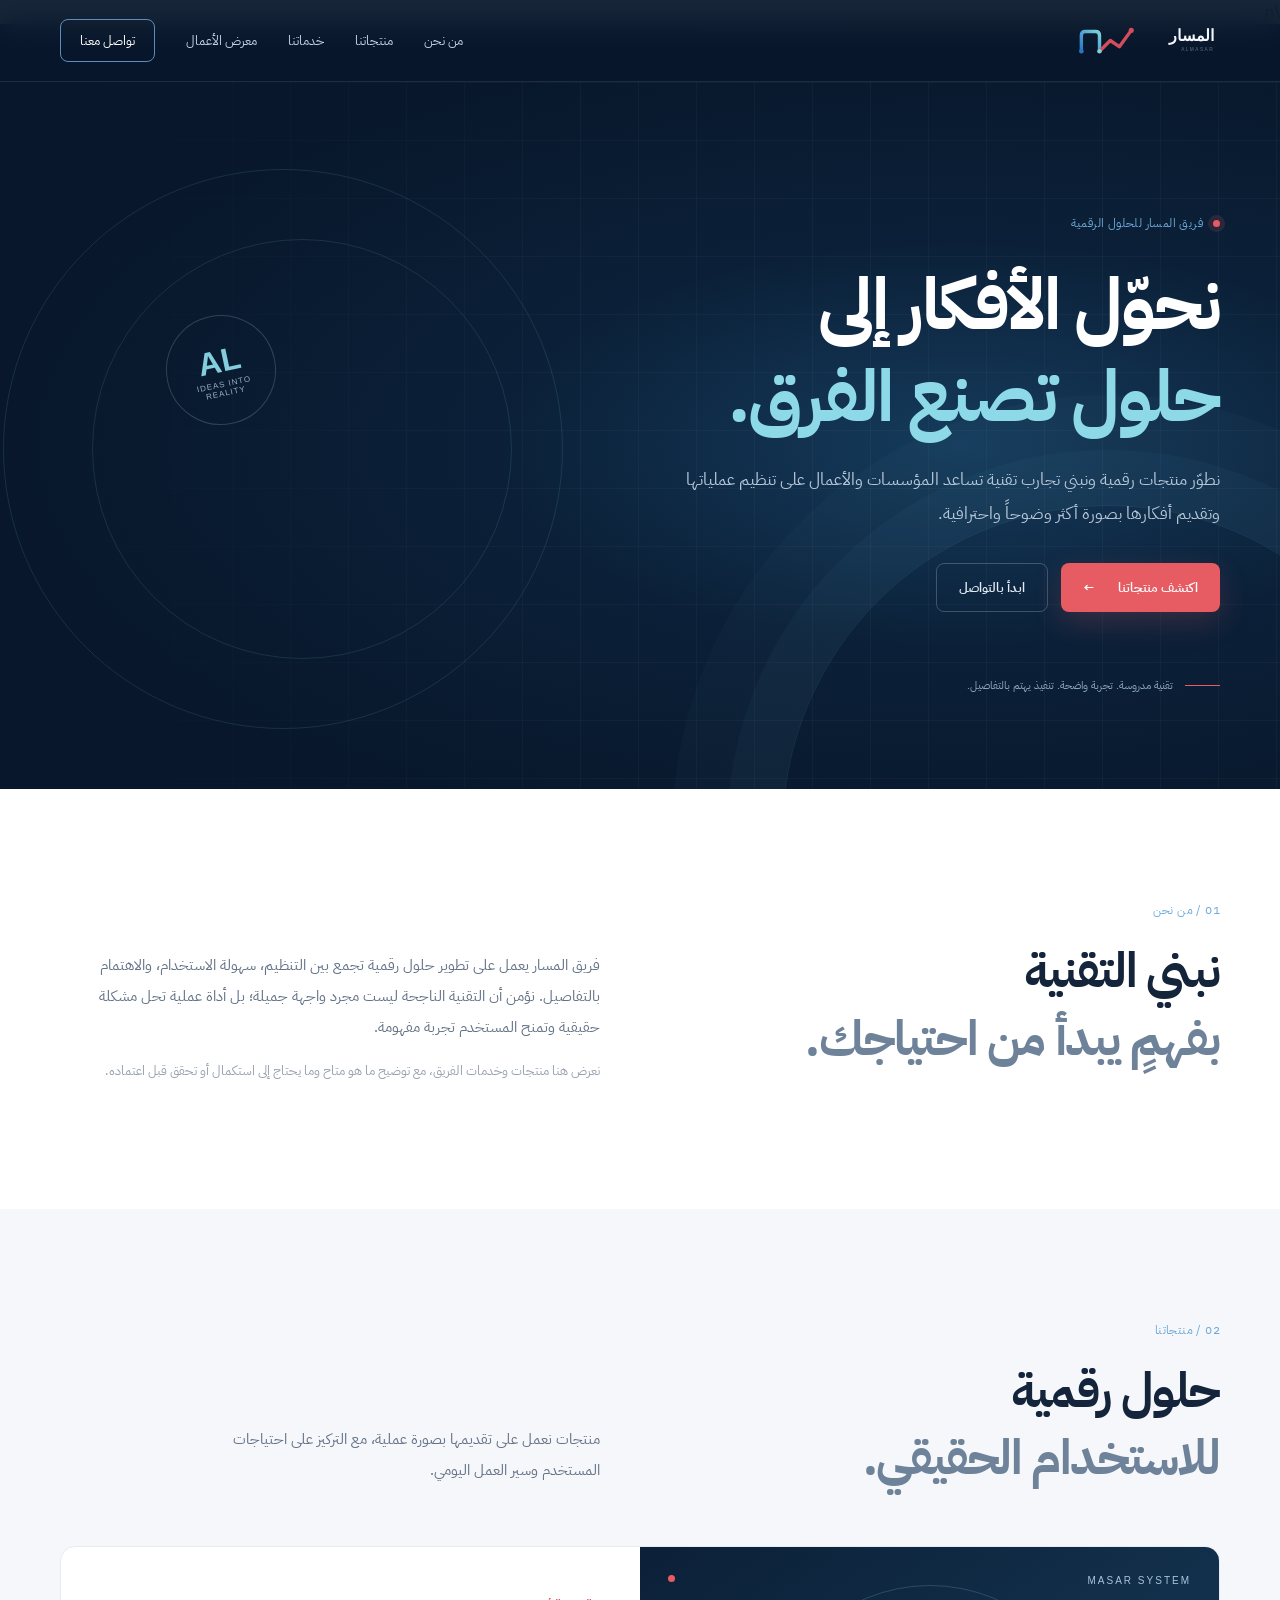
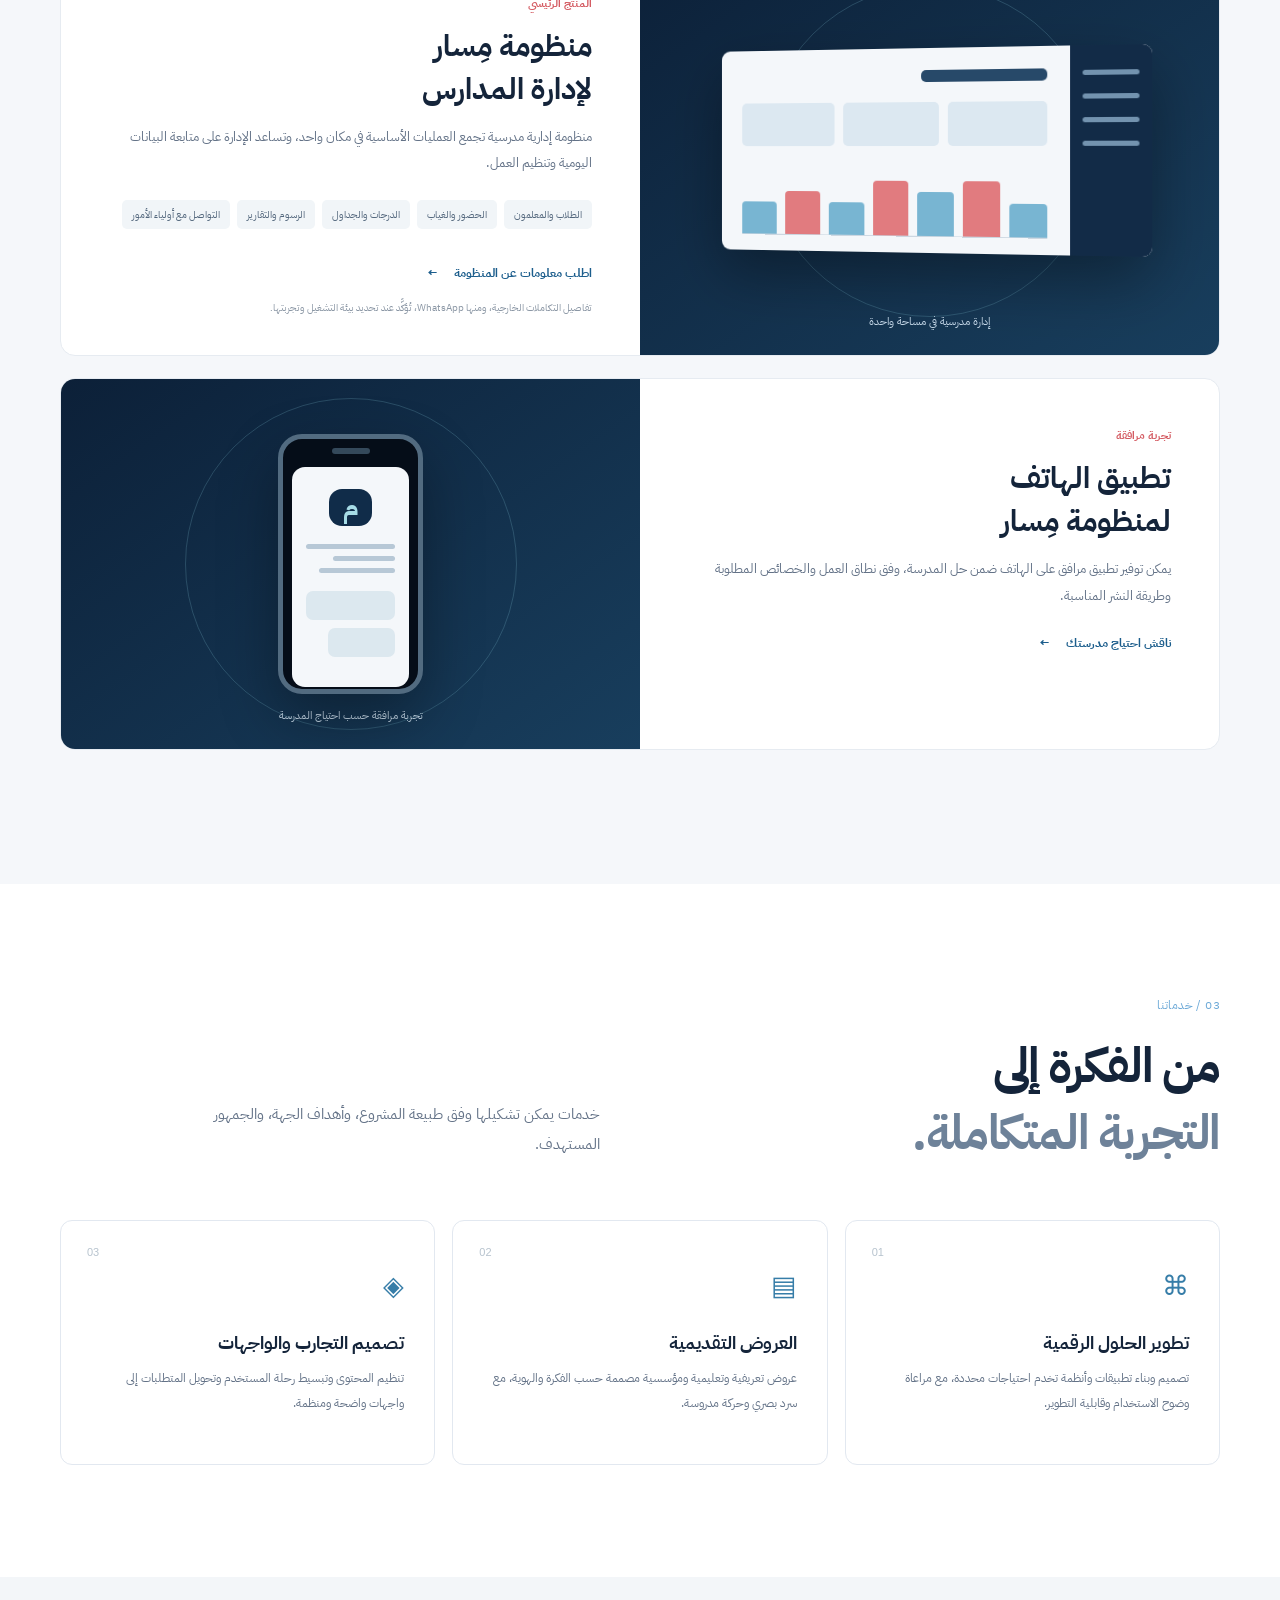
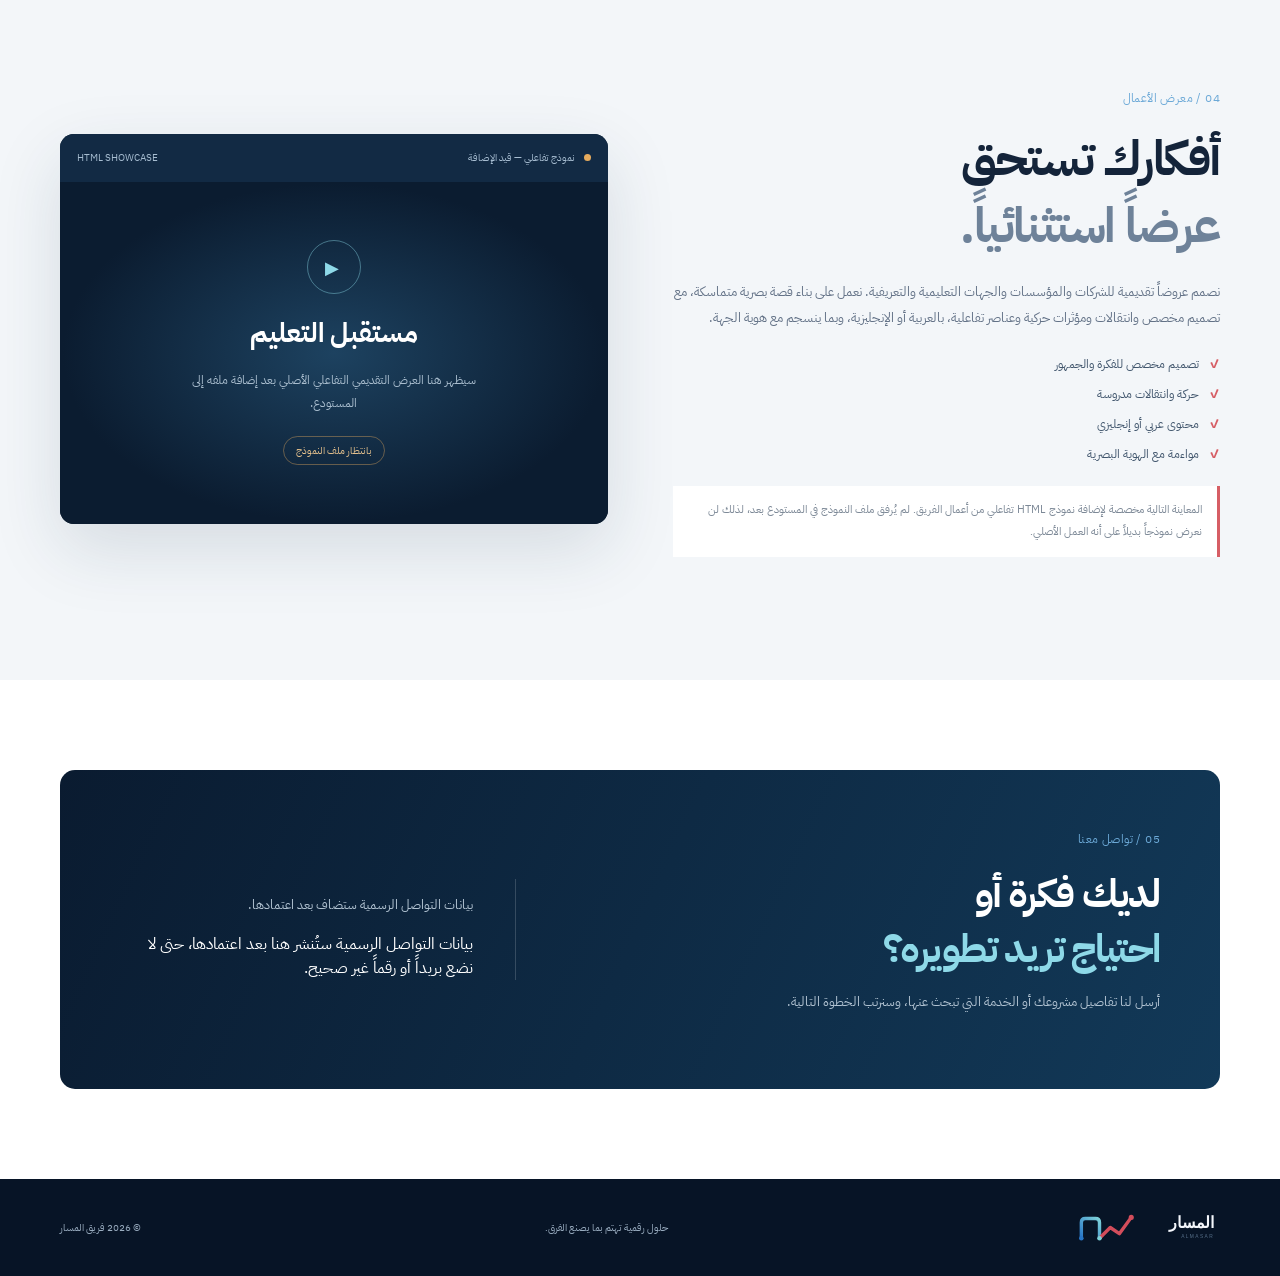
<file: index.html>
<!doctype html>
<html lang="ar" dir="rtl">
<head>
  <meta charset="utf-8">
  <meta name="viewport" content="width=device-width,initial-scale=1">
  <meta name="theme-color" content="#08172b">
  <meta name="description" content="المسار ALMASAR — شركة حلول رقمية وأنظمة إدارية وتصميم تجارب وعروض تقديمية.">
  <meta property="og:title" content="المسار | ALMASAR">
  <meta property="og:description" content="نحوّل الأفكار إلى حلول رقمية تصنع الفرق.">
  <meta property="og:type" content="website">
  <title>فريق المسار | حلول رقمية تصنع الفرق</title>
  <link rel="preconnect" href="https://fonts.googleapis.com">
  <link rel="preconnect" href="https://fonts.gstatic.com" crossorigin>
  <link href="https://fonts.googleapis.com/css2?family=IBM+Plex+Sans+Arabic:wght@400;500;600;700&display=swap" rel="stylesheet">
  <link rel="icon" type="image/svg+xml" href="favicon.svg">\n  <link rel="stylesheet" href="styles.css">
</head>
<body>
<header class="site-header">
  <a class="brand" href="#home" aria-label="فريق المسار">
    <img class="brand-logo" src="assets/almasar-logo.svg" alt="المسار ALMASAR">
  </a>
  <button class="menu-toggle" aria-label="فتح القائمة" aria-expanded="false">☰</button>
  <nav class="nav">
    <a href="#about">من نحن</a><a href="#products">منتجاتنا</a><a href="#services">خدماتنا</a><a href="#showcase">معرض الأعمال</a><a class="nav-cta" href="#contact">تواصل معنا</a>
  </nav>
</header>
<main>
<section class="hero" id="home">
  <div class="hero-grid"></div>
  <div class="container hero-content">
    <div class="eyebrow"><span></span> فريق المسار للحلول الرقمية</div>
    <h1>نحوّل الأفكار إلى<br><em>حلول تصنع الفرق.</em></h1>
    <p class="hero-lead">نطوّر منتجات رقمية ونبني تجارب تقنية تساعد المؤسسات والأعمال على تنظيم عملياتها وتقديم أفكارها بصورة أكثر وضوحاً واحترافية.</p>
    <div class="hero-actions"><a class="button button-primary" href="#products">اكتشف منتجاتنا <span>←</span></a><a class="button button-ghost" href="#contact">ابدأ بالتواصل</a></div>
    <div class="hero-note"><span class="note-line"></span> تقنية مدروسة. تجربة واضحة. تنفيذ يهتم بالتفاصيل.</div>
  </div>
  <div class="hero-orbit orbit-one"></div><div class="hero-orbit orbit-two"></div>
  <div class="hero-stamp"><strong>AL</strong><span>IDEAS INTO<br>REALITY</span></div>
</section>
<section class="intro section" id="about">
  <div class="container intro-grid">
    <div><div class="section-kicker">01 / من نحن</div><h2>نبني التقنية<br><span>بفهمٍ يبدأ من احتياجك.</span></h2></div>
    <div class="intro-copy"><p>فريق المسار يعمل على تطوير حلول رقمية تجمع بين التنظيم، سهولة الاستخدام، والاهتمام بالتفاصيل. نؤمن أن التقنية الناجحة ليست مجرد واجهة جميلة؛ بل أداة عملية تحل مشكلة حقيقية وتمنح المستخدم تجربة مفهومة.</p><p class="muted">نعرض هنا منتجات وخدمات الفريق، مع توضيح ما هو متاح وما يحتاج إلى استكمال أو تحقق قبل اعتماده.</p></div>
  </div>
</section>
<section class="products section" id="products">
  <div class="container">
    <div class="section-heading"><div><div class="section-kicker">02 / منتجاتنا</div><h2>حلول رقمية<br><span>للاستخدام الحقيقي.</span></h2></div><p>منتجات نعمل على تقديمها بصورة عملية، مع التركيز على احتياجات المستخدم وسير العمل اليومي.</p></div>
    <article class="product-card">
      <div class="product-visual school-visual"><div class="visual-top"><span>MASAR SYSTEM</span><span class="visual-dot"></span></div><div class="mini-window"><div class="mini-sidebar"><i></i><i></i><i></i><i></i></div><div class="mini-content"><div class="mini-title"></div><div class="mini-stats"><i></i><i></i><i></i></div><div class="mini-chart"><b></b><b></b><b></b><b></b><b></b><b></b><b></b></div></div></div><span class="visual-caption">إدارة مدرسية في مساحة واحدة</span></div>
      <div class="product-info"><div class="product-label">المنتج الرئيسي</div><h3>منظومة مِسار<br>لإدارة المدارس</h3><p>منظومة إدارية مدرسية تجمع العمليات الأساسية في مكان واحد، وتساعد الإدارة على متابعة البيانات اليومية وتنظيم العمل.</p><div class="feature-tags"><span>الطلاب والمعلمون</span><span>الحضور والغياب</span><span>الدرجات والجداول</span><span>الرسوم والتقارير</span><span>التواصل مع أولياء الأمور</span></div><a class="text-link" href="#contact">اطلب معلومات عن المنظومة <span>←</span></a><small class="disclaimer">تفاصيل التكاملات الخارجية، ومنها WhatsApp، تُؤكَّد عند تحديد بيئة التشغيل وتجربتها.</small></div>
    </article>
    <article class="product-card product-card-reverse">
      <div class="product-visual app-visual"><div class="phone"><div class="phone-camera"></div><div class="phone-screen"><div class="app-symbol">م</div><div class="app-lines"><i></i><i></i><i></i></div><div class="app-tile"></div><div class="app-tile short"></div></div></div><span class="visual-caption">تجربة مرافقة حسب احتياج المدرسة</span></div>
      <div class="product-info"><div class="product-label">تجربة مرافقة</div><h3>تطبيق الهاتف<br>لمنظومة مِسار</h3><p>يمكن توفير تطبيق مرافق على الهاتف ضمن حل المدرسة، وفق نطاق العمل والخصائص المطلوبة وطريقة النشر المناسبة.</p><a class="text-link" href="#contact">ناقش احتياج مدرستك <span>←</span></a></div>
    </article>
  </div>
</section>
<section class="services section" id="services">
  <div class="container">
    <div class="section-heading"><div><div class="section-kicker">03 / خدماتنا</div><h2>من الفكرة إلى<br><span>التجربة المتكاملة.</span></h2></div><p>خدمات يمكن تشكيلها وفق طبيعة المشروع، وأهداف الجهة، والجمهور المستهدف.</p></div>
    <div class="service-grid">
      <article class="service-card"><span class="service-number">01</span><div class="service-icon">⌘</div><h3>تطوير الحلول الرقمية</h3><p>تصميم وبناء تطبيقات وأنظمة تخدم احتياجات محددة، مع مراعاة وضوح الاستخدام وقابلية التطوير.</p></article>
      <article class="service-card"><span class="service-number">02</span><div class="service-icon">▤</div><h3>العروض التقديمية</h3><p>عروض تعريفية وتعليمية ومؤسسية مصممة حسب الفكرة والهوية، مع سرد بصري وحركة مدروسة.</p></article>
      <article class="service-card"><span class="service-number">03</span><div class="service-icon">◈</div><h3>تصميم التجارب والواجهات</h3><p>تنظيم المحتوى وتبسيط رحلة المستخدم وتحويل المتطلبات إلى واجهات واضحة ومنظمة.</p></article>
    </div>
  </div>
</section>
<section class="showcase section" id="showcase">
  <div class="container showcase-grid">
    <div class="showcase-copy"><div class="section-kicker">04 / معرض الأعمال</div><h2>أفكارك تستحق<br><span>عرضاً استثنائياً.</span></h2><p>نصمم عروضاً تقديمية للشركات والمؤسسات والجهات التعليمية والتعريفية. نعمل على بناء قصة بصرية متماسكة، مع تصميم مخصص وانتقالات ومؤثرات حركية وعناصر تفاعلية، بالعربية أو الإنجليزية، وبما ينسجم مع هوية الجهة.</p><ul class="check-list"><li>تصميم مخصص للفكرة والجمهور</li><li>حركة وانتقالات مدروسة</li><li>محتوى عربي أو إنجليزي</li><li>مواءمة مع الهوية البصرية</li></ul><p class="sample-note">المعاينة التالية مخصصة لإضافة نموذج HTML تفاعلي من أعمال الفريق. لم يُرفق ملف النموذج في المستودع بعد، لذلك لن نعرض نموذجاً بديلاً على أنه العمل الأصلي.</p></div>
    <div class="showcase-frame"><div class="frame-toolbar"><span><i></i> نموذج تفاعلي — قيد الإضافة</span><span>HTML SHOWCASE</span></div><div class="frame-placeholder"><div class="placeholder-symbol">▶</div><h3>مستقبل التعليم</h3><p>سيظهر هنا العرض التقديمي التفاعلي الأصلي بعد إضافة ملفه إلى المستودع.</p><span class="status-pill">بانتظار ملف النموذج</span></div></div>
  </div>
</section>
<section class="contact section" id="contact">
  <div class="container contact-panel"><div><div class="section-kicker">05 / تواصل معنا</div><h2>لديك فكرة أو<br><span>احتياج تريد تطويره؟</span></h2><p>أرسل لنا تفاصيل مشروعك أو الخدمة التي تبحث عنها، وسنرتب الخطوة التالية.</p></div><div class="contact-side"><p>بيانات التواصل الرسمية ستضاف بعد اعتمادها.</p><div class="contact-placeholder">بيانات التواصل الرسمية ستُنشر هنا بعد اعتمادها، حتى لا نضع بريداً أو رقماً غير صحيح.</div></div></div>
</section>
</main>
<footer class="footer"><div class="container footer-inner"><a class="brand footer-brand" href="#home"><img class="brand-logo footer-logo" src="assets/almasar-logo.svg" alt="المسار ALMASAR"></a><p>حلول رقمية تهتم بما يصنع الفرق.</p><span>© <span id="year"></span> فريق المسار</span></div></footer>
<script src="script.js"></script>
</body>
</html>
</file>
<file: styles.css>
:root{--brand-blue:#2876c7;--brand-cyan:#7ed2d9;--brand-red:#d34d5b;--navy:#08172b;--navy2:#102744;--ink:#14243a;--muted:#66758a;--blue:#4d9cff;--cyan:#8ed9e8;--red:#e65c62;--paper:#f5f7fa;--line:#e2e8f0}*{box-sizing:border-box}html{scroll-behavior:smooth}body{margin:0;font-family:"IBM Plex Sans Arabic",sans-serif;color:var(--ink);background:#fff}a{color:inherit;text-decoration:none}.container{width:min(1160px,calc(100% - 48px));margin:auto}.site-header{height:82px;display:flex;align-items:center;justify-content:space-between;padding:0 max(24px,calc((100vw - 1160px)/2));background:#08172b;color:white;position:absolute;z-index:10;top:0;left:0;right:0;border-bottom:1px solid #ffffff18}.brand-logo{display:block;width:166px;height:auto;max-height:54px;object-fit:contain;filter:none}.footer-logo{width:148px}.brand{min-width:0}.site-header{backdrop-filter:blur(14px);background:#08172beF}.hero{isolation:isolate}.hero:after{content:"";position:absolute;inset:auto -12% -48% auto;width:650px;height:650px;border:1px solid #8ed9e81a;border-radius:50%;box-shadow:0 0 0 55px #8ed9e808,0 0 0 110px #8ed9e805;pointer-events:none}.button,.service-card,.product-card,.showcase-frame{transition:transform .35s ease,box-shadow .35s ease,border-color .35s ease}.service-card:hover{transform:translateY(-6px);box-shadow:0 20px 45px #122b4712;border-color:#b6cddd}.product-card:hover{box-shadow:0 24px 55px #10274412}.button:hover{transform:translateY(-2px)}.section-kicker{font-family:"IBM Plex Sans Arabic",sans-serif}.hero h1{max-width:760px}.hero-content{animation:heroEnter .8s cubic-bezier(.2,.7,.2,1) both}@keyframes heroEnter{from{opacity:0;transform:translateY(18px)}to{opacity:1;transform:translateY(0)}}@media(prefers-reduced-motion:reduce){html{scroll-behavior:auto}*,*:before,*:after{animation-duration:.01ms!important;transition-duration:.01ms!important}}.brand{display:flex;align-items:center;gap:11px}.brand-mark{width:42px;height:42px;border:1px solid #5c9bca;border-radius:13px;display:grid;place-items:center;color:#9bd6e7;font-size:23px;font-weight:700;background:#ffffff0b}.brand b{display:block;font-size:19px;line-height:1.15}.brand small{display:block;font:9px Arial;letter-spacing:2px;color:#8ea7c0;margin-top:4px}.nav{display:flex;align-items:center;gap:31px;font-size:13px;color:#c2d0df}.nav a:hover{color:white}.nav .nav-cta{border:1px solid #5a8db9;border-radius:8px;padding:11px 19px;color:white}.menu-toggle{display:none;background:none;border:0;color:white;font-size:24px}.hero{min-height:690px;background:radial-gradient(ellipse at 75% 55%,#153b5c 0,#0b2038 34%,#08172b 72%);color:white;position:relative;overflow:hidden;padding:190px 0 95px}.hero-grid{position:absolute;inset:0;background-image:linear-gradient(#ffffff08 1px,transparent 1px),linear-gradient(90deg,#ffffff08 1px,transparent 1px);background-size:58px 58px;mask-image:linear-gradient(90deg,transparent,#000 45%,#000)}.hero-content{position:relative;z-index:2}.eyebrow,.section-kicker{font-size:12px;letter-spacing:.4px;color:#6ca9d7;display:flex;align-items:center;gap:10px}.eyebrow span{width:7px;height:7px;background:var(--red);border-radius:50%;box-shadow:0 0 0 5px #e65c6225}.hero h1{font-size:clamp(43px,6vw,72px);line-height:1.28;margin:27px 0 20px;letter-spacing:-2px}.hero h1 em{font-style:normal;color:#8ed9e8}.hero-lead{font-size:17px;line-height:2;max-width:570px;color:#b6c7d8}.hero-actions{display:flex;gap:13px;margin-top:32px}.button{display:inline-flex;align-items:center;gap:24px;padding:14px 22px;border-radius:8px;font-size:13px;font-weight:600}.button-primary{background:#e65c62;color:white;box-shadow:0 10px 30px #e65c6233}.button-primary:hover{background:#f06c72}.button-ghost{border:1px solid #ffffff35;color:#e1eaf3}.hero-note{display:flex;align-items:center;gap:12px;color:#8da5bc;font-size:11px;margin-top:65px}.note-line{width:35px;height:1px;background:#e65c62}.hero-orbit{position:absolute;border:1px solid #75c6dc24;border-radius:50%;pointer-events:none}.orbit-one{width:560px;height:560px;right:56%;top:145px}.orbit-two{width:420px;height:420px;right:60%;top:215px}.hero-stamp{position:absolute;left:13%;top:38%;width:110px;height:110px;border:1px solid #ffffff2a;border-radius:50%;display:flex;flex-direction:column;justify-content:center;align-items:center;transform:rotate(-12deg);color:#83cddd}.hero-stamp strong{font:700 32px Arial}.hero-stamp span{font:8px Arial;letter-spacing:1px;text-align:center;color:#9aafc2}.section{padding:112px 0}.intro-grid,.section-heading,.showcase-grid{display:grid;grid-template-columns:1fr 1fr;gap:80px}.section h2{font-size:clamp(34px,4vw,48px);line-height:1.4;margin:19px 0 0;letter-spacing:-1.4px}.section h2 span{color:#6e8299}.intro-copy{padding-top:34px}.intro-copy p,.section-heading>p,.product-info>p,.service-card p,.showcase-copy>p,.contact-panel p{font-size:15px;line-height:2.05;color:#637287}.muted{font-size:13px!important;color:#98a3b1!important}.products{background:var(--paper)}.section-heading{align-items:end;margin-bottom:53px}.section-heading>p{max-width:410px;margin:0 0 7px}.product-card{display:grid;grid-template-columns:1fr 1fr;background:white;border:1px solid #e6ebf1;border-radius:15px;overflow:hidden;margin-bottom:22px;min-height:370px}.product-card-reverse .product-visual{order:2}.product-visual{background:linear-gradient(145deg,#0c2038,#183e5d);min-height:370px;position:relative;display:grid;place-items:center;overflow:hidden}.school-visual:before,.app-visual:before{content:"";position:absolute;width:330px;height:330px;border:1px solid #8fd4e733;border-radius:50%}.visual-top{position:absolute;top:28px;left:28px;right:28px;display:flex;justify-content:space-between;color:#a9c3d9;font:10px Arial;letter-spacing:2px}.visual-dot{width:7px;height:7px;border-radius:50%;background:#e65c62}.mini-window{width:75%;height:205px;border-radius:9px;background:#f4f7fa;display:flex;overflow:hidden;box-shadow:0 24px 60px #0005;transform:perspective(800px) rotateY(-8deg)}.mini-sidebar{width:18%;background:#122b47;display:flex;flex-direction:column;gap:18px;padding:24px 12px}.mini-sidebar i{height:5px;border-radius:5px;background:#7393af}.mini-content{padding:22px;flex:1}.mini-title{height:12px;width:40%;background:#274969;border-radius:5px}.mini-stats{display:flex;gap:9px;margin-top:20px}.mini-stats i{height:44px;flex:1;border-radius:5px;background:#dce8f1}.mini-chart{height:75px;margin-top:16px;border-bottom:1px solid #ccd7e1;display:flex;align-items:end;gap:9px}.mini-chart b{flex:1;background:#78b5d2;border-radius:4px 4px 0 0;height:45%}.mini-chart b:nth-child(2n){height:75%;background:#e17b7f}.mini-chart b:nth-child(3n){height:60%}.visual-caption{position:absolute;bottom:25px;color:#c2d5e5;font-size:11px}.product-info{padding:48px 48px 38px}.product-label{color:#d45b62;font-size:11px;font-weight:700}.product-info h3{font-size:30px;line-height:1.45;margin:12px 0}.product-info>p{font-size:13px}.feature-tags{display:flex;flex-wrap:wrap;gap:7px;margin:23px 0}.feature-tags span{font-size:10px;padding:7px 10px;background:#f1f5f8;color:#52667c;border-radius:5px}.text-link{font-size:12px;color:#1b5d8c;font-weight:700;display:inline-flex;gap:16px;margin-top:12px}.disclaimer{display:block;color:#8a96a4;font-size:10px;line-height:1.8;margin-top:15px}.phone{width:145px;height:260px;background:#050d18;border:5px solid #526b80;border-radius:24px;padding:9px;box-shadow:0 24px 60px #0005;z-index:1}.phone-camera{width:38px;height:6px;border-radius:5px;background:#34495b;margin:0 auto 13px}.phone-screen{height:220px;background:#f4f7fa;border-radius:13px;display:flex;flex-direction:column;align-items:center;padding:22px 14px}.app-symbol{width:43px;height:43px;background:#102c49;border-radius:13px;color:#a6dce6;display:grid;place-items:center;font-size:25px;font-weight:700}.app-lines{width:100%;display:grid;gap:7px;margin:18px 0}.app-lines i{height:5px;border-radius:5px;background:#b7c8d6}.app-lines i:nth-child(2){width:70%}.app-lines i:nth-child(3){width:85%}.app-tile{height:43px;width:100%;border-radius:7px;background:#dce8ef;margin-bottom:8px}.app-tile.short{width:75%;align-self:flex-start}.services{background:#fff}.service-grid{display:grid;grid-template-columns:repeat(3,1fr);gap:17px}.service-card{border:1px solid var(--line);border-radius:12px;padding:30px;position:relative;min-height:245px}.service-number{position:absolute;left:26px;top:25px;color:#b7c3ce;font:11px Arial}.service-icon{font-size:27px;color:#367da8;margin:15px 0 23px}.service-card h3{font-size:18px;margin:0 0 10px}.service-card p{font-size:12px;margin:0}.showcase{background:#f3f6f9}.showcase-grid{align-items:center;gap:65px}.showcase-copy h2{margin-bottom:18px}.showcase-copy>p{font-size:13px}.check-list{list-style:none;padding:0;margin:23px 0}.check-list li{font-size:12px;color:#41566d;margin:12px 0}.check-list li:before{content:"✓";color:#d65e65;margin-left:10px;font-weight:bold}.sample-note{padding:13px 15px;border-right:3px solid #d65e65;background:#fff;font-size:11px!important;color:#7d8997!important}.showcase-frame{background:#0b1c30;border-radius:14px;overflow:hidden;box-shadow:0 25px 70px #18344c22;min-height:390px}.frame-toolbar{height:48px;background:#122a44;color:#a7bdd1;display:flex;align-items:center;justify-content:space-between;padding:0 17px;font-size:10px}.frame-toolbar i{display:inline-block;width:7px;height:7px;border-radius:50%;background:#e5aa5d;margin-left:7px}.frame-placeholder{min-height:342px;display:flex;flex-direction:column;align-items:center;justify-content:center;text-align:center;padding:30px;color:white;background:radial-gradient(ellipse at center,#1d4260,#0b1c30 70%)}.placeholder-symbol{width:54px;height:54px;border:1px solid #83cddd77;color:#8ed9e8;border-radius:50%;display:grid;place-items:center;padding-right:3px;font-size:18px}.frame-placeholder h3{font-size:27px;margin:19px 0 4px}.frame-placeholder p{font-size:12px;line-height:1.9;color:#a9bdce;max-width:290px}.status-pill{border:1px solid #e5aa5d66;color:#e5c18d;border-radius:30px;padding:6px 12px;font-size:10px;margin-top:9px}.contact{background:#fff;padding:90px 0}.contact-panel{background:linear-gradient(115deg,#0a1b30,#123958);color:white;border-radius:15px;padding:60px;display:grid;grid-template-columns:1.2fr .8fr;gap:50px;align-items:center}.contact-panel h2{font-size:39px}.contact-panel h2 span{color:#8ed9e8}.contact-panel p{color:#b2c3d2;font-size:13px}.contact-side{border-right:1px solid #ffffff2b;padding-right:42px}.button-light{background:white;color:#102a45;margin:10px 0}.contact-side small{display:block;color:#91a7ba;font-size:10px}.footer{background:#071426;color:#9aadc0;padding:26px 0}.footer-inner{display:flex;align-items:center;justify-content:space-between}.footer-inner>p,.footer-inner>span{font-size:10px}.footer-brand b{color:white;font-size:15px}.footer-brand .brand-mark{width:34px;height:34px}.footer-brand small{font-size:8px}.brand-logo{width:148px}@media(max-width:800px){.brand-logo{width:142px}.site-header{height:70px}.menu-toggle{display:block}.nav{display:none;position:absolute;top:70px;right:0;left:0;background:#0b2038;padding:18px 24px 24px;flex-direction:column;align-items:stretch;gap:18px}.nav.open{display:flex}.nav .nav-cta{text-align:center}.hero{padding:150px 0 75px;min-height:650px}.hero h1{font-size:48px}.hero-lead{font-size:14px}.hero-stamp{left:8%;top:auto;bottom:75px;transform:scale(.75) rotate(-12deg)}.orbit-one{right:30%;top:200px}.orbit-two{right:38%;top:260px}.section{padding:78px 0}.intro-grid,.section-heading,.showcase-grid{grid-template-columns:1fr;gap:25px}.intro-copy{padding-top:0}.section-heading{margin-bottom:35px}.section-heading>p{max-width:unset}.product-card{grid-template-columns:1fr}.product-card-reverse .product-visual{order:0}.product-visual{min-height:300px}.product-info{padding:32px 27px}.service-grid{grid-template-columns:1fr}.service-card{min-height:unset}.showcase-frame{min-height:350px}.contact-panel{grid-template-columns:1fr;padding:35px 27px;gap:15px}.contact-panel h2{font-size:32px}.contact-side{border-right:0;border-top:1px solid #ffffff2b;padding:20px 0 0}.footer-inner{flex-wrap:wrap;gap:18px}.footer-inner>p{order:3;width:100%;margin:0}}@media(max-width:430px){.container{width:calc(100% - 34px)}.hero h1{font-size:42px}.hero-actions{flex-wrap:wrap}.hero-note{margin-top:45px}.product-info h3{font-size:26px}.showcase-frame{min-height:360px}}
/* Brand system: midnight navy, signal blue, mineral cyan and restrained coral. */
:root{--navy:#08172b;--brand-blue:#2876c7;--brand-cyan:#7ed2d9;--brand-red:#d34d5b}
.reveal-on-scroll{opacity:0;transform:translateY(18px);transition:opacity .65s ease,transform .65s cubic-bezier(.2,.7,.2,1);transition-delay:var(--reveal-delay,0ms)}.reveal-on-scroll.is-visible{opacity:1;transform:translateY(0)}
</file>
